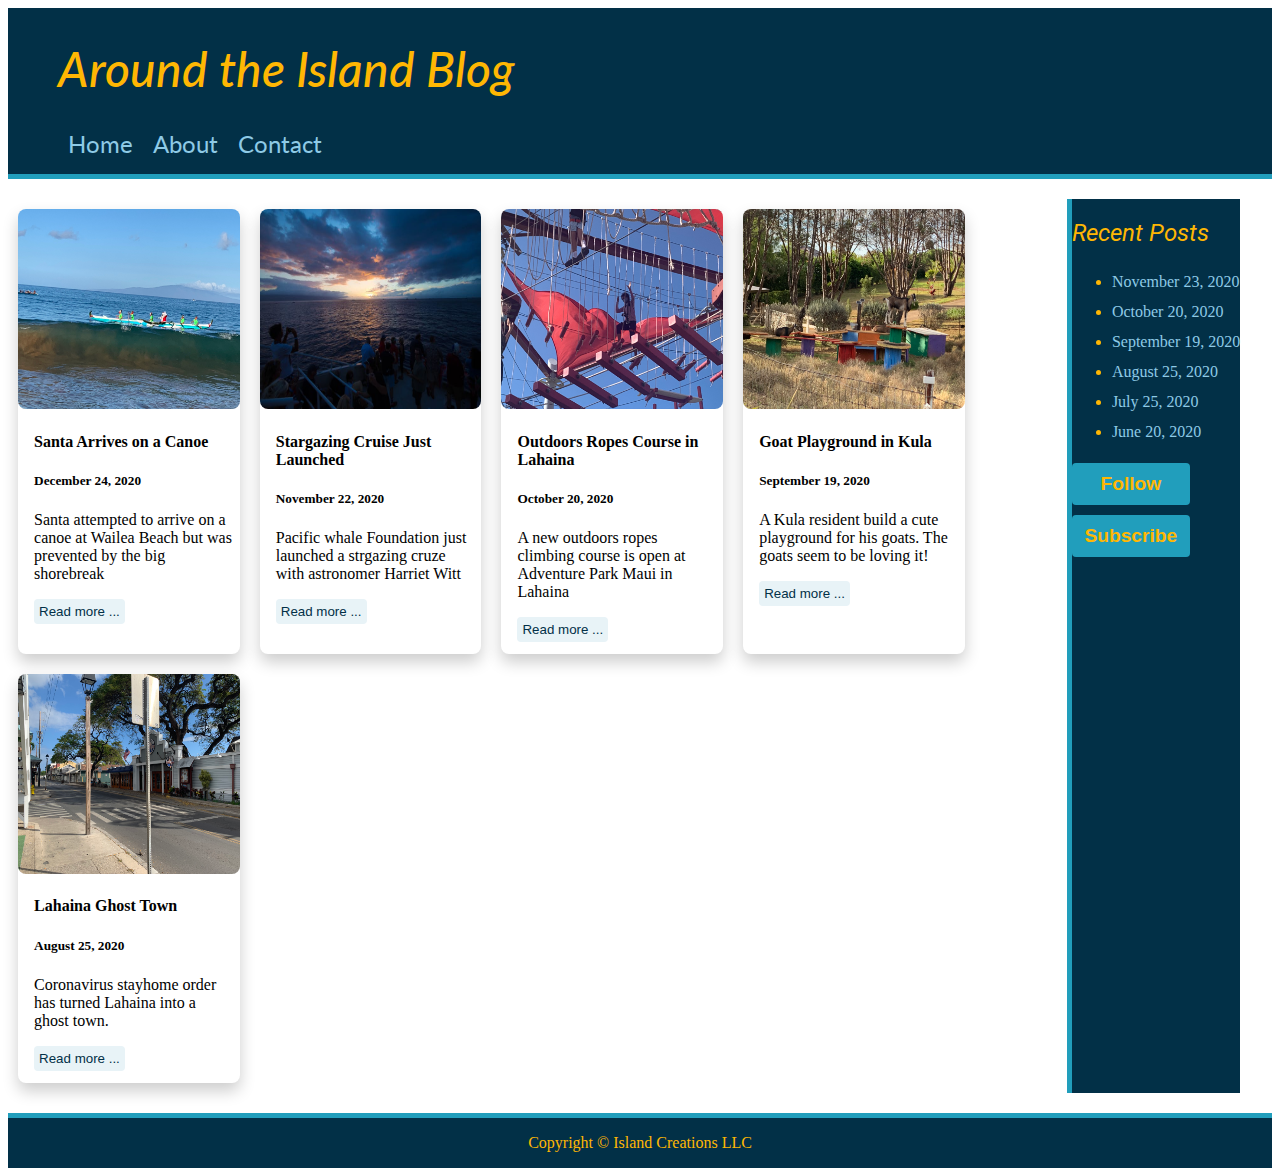
<file: index.html>
<!DOCTYPE html>
<html lang="en">
  <head>
    <meta charset="utf-8" />
    <title>Around the Island Blog</title>
    <meta content="width=device-width, initial-scale=1" name="viewport">
    <link rel="preconnect" href="https://fonts.gstatic.com">
    <link href="https://fonts.googleapis.com/css2?family=Lato&family=Roboto&display=swap" rel="stylesheet">
    <link rel="stylesheet" type="text/css" href="css/homepage.css"/>
  
  </head>

  <body>
    <div class = "container">
        <header>
          <h1>Around the Island Blog</h1>
        
          <nav class="menu">
            <ul>
              <li><a href="index.html">Home</a></li>
              <li><a href="#">About</a></li>
              <li><a href="#">Contact</a></li>
            </ul>
          </nav>
        </header>

        <section class="main">
          <article class="card">
            <img src="./images/santa.jpeg" alt="Santa" >
            <div class = "summary">
              <h4><b>Santa Arrives on a Canoe</b></h4>
              <h5>December 24, 2020</h5>
              <p>Santa attempted to arrive on a canoe at Wailea Beach but was prevented by the big shorebreak</p>
              <button class = "button"><a href="santa-blog.html">Read more ...</a></button>
            </div> 
          </article>

          <article class="card">
            <img src="./images/stargazing.jpg" alt="Stargazing Cruise" >
            <div class = "summary">
              <h4><b>Stargazing Cruise Just Launched</b></h4>
              <h5>November 22, 2020</h5>
              <p>Pacific whale Foundation just launched a strgazing cruze with astronomer Harriet Witt</p>
              <button class = "button"><a href="#">Read more ...</a></button>
            </div>           
          </article>
          <article class="card">
            <img src="./images/climbing.jpeg" alt="Climbing" >
            <div class = "summary">
              <h4><b>Outdoors Ropes Course in Lahaina</b></h4>
              <h5>October 20, 2020</h5>
              <p>A new outdoors ropes climbing course is open at Adventure Park Maui in Lahaina</p>
              <button class = "button"><a href="#">Read more ...</a></button>
            </div>           
          </article>
          <article class="card">
            <img src="./images/goat-playground.jpeg" alt="Goat Playground" >
            <div class = "summary">
              <h4><b>Goat Playground in Kula</b></h4>
              <h5>September 19, 2020</h5>
              <p>A Kula resident build a cute playground for his goats. The goats seem to be loving it! </p>
              <button class = "button"><a href="#">Read more ...</a></button>
            </div>           
          </article>
          <article class="card">
            <img src="./images/Lahaina-ghost-town.jpeg" alt="Lahaina-ghost-town" >
            <div class = "summary">
              <h4><b>Lahaina Ghost Town</b></h4>
              <h5>August 25, 2020</h5>
              <p>Coronavirus stayhome order has turned Lahaina into a ghost town.</p>
              <button class = "button"><a href="#">Read more ...</a></button>
            </div>           
          </article>
        </section>
        <aside class="sidebar">
          <h2>Recent Posts</h2>
          <ul class="list">
            <li><a href="#">November 23, 2020</a></li>
            <li><a href="#">October 20, 2020</a></li>
            <li><a href="#">September 19, 2020</a></li>
            <li><a href="#">August 25, 2020</a></li>
            <li><a href="#">July 25, 2020</a></li>
            <li><a href="#">June 20, 2020</a></li>
          </ul>
          <button class = "side-button"><a href="#">Follow</a></button>
          <button class = "side-button"><a href="#">Subscribe</a></button>
        </aside>
        <footer>
          <p> Copyright &copy; Island Creations LLC</p>
        </footer>
    </div>
  </body>
</html>
</file>
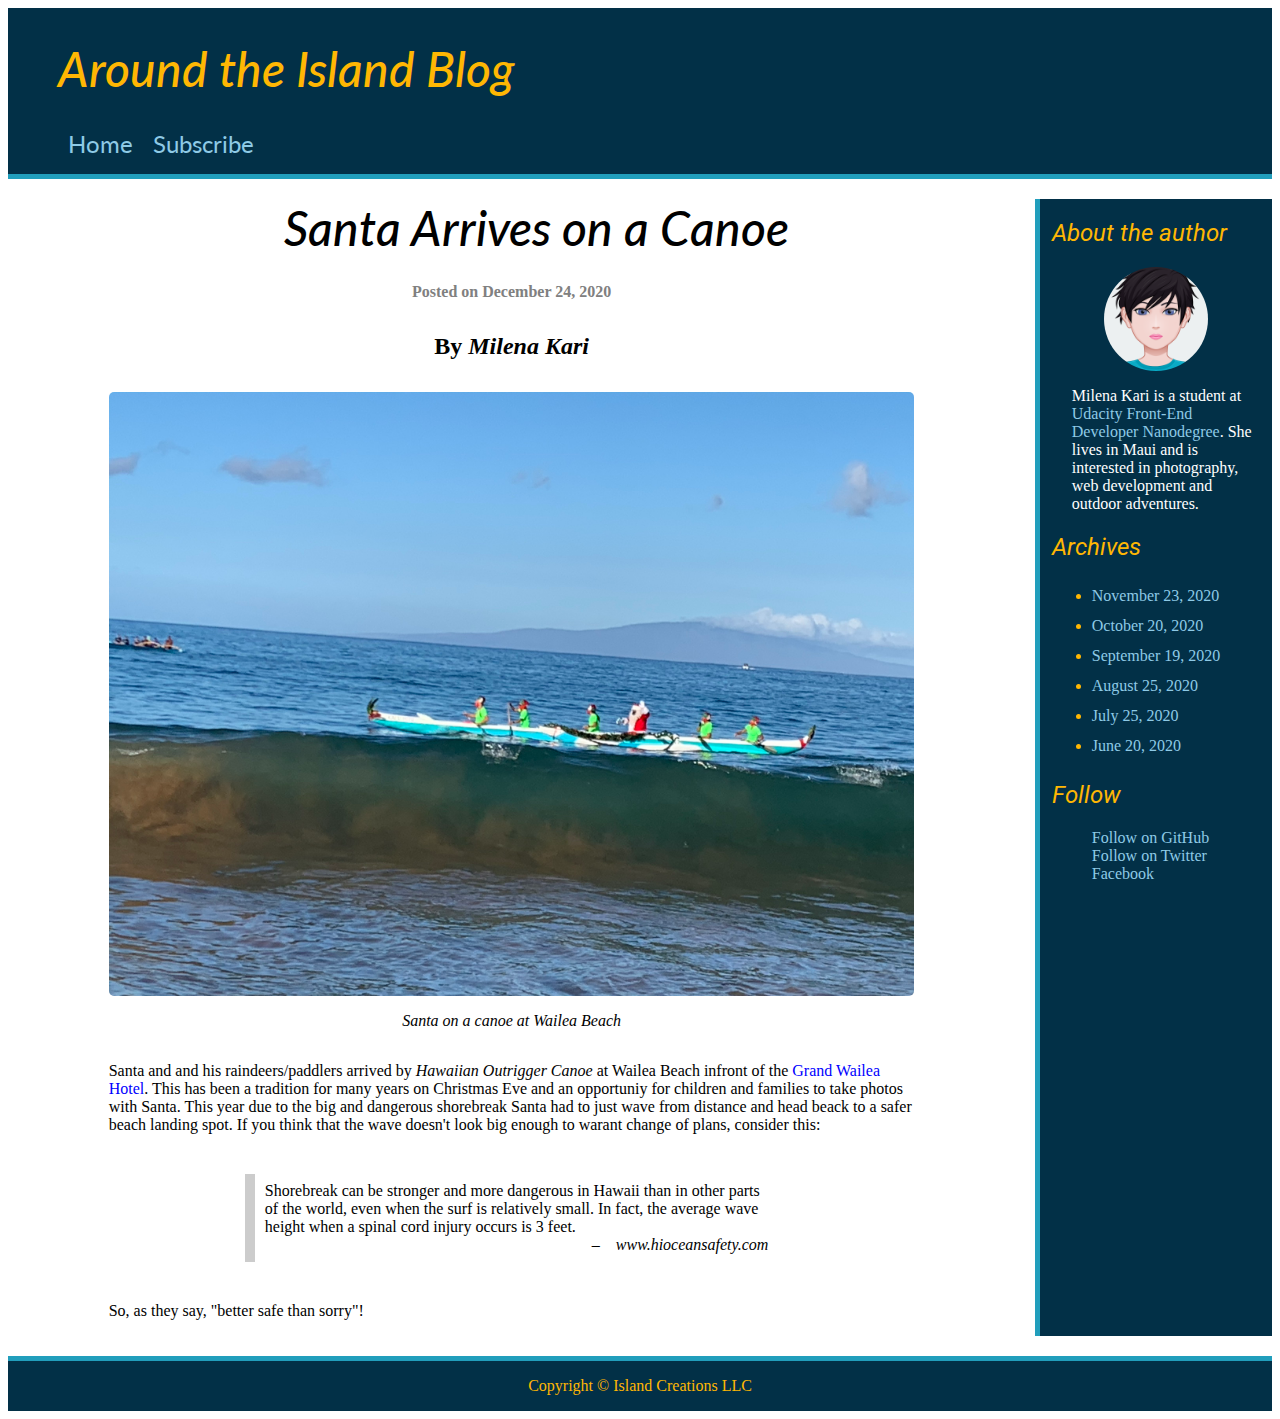
<file: santa-blog.html>
<!DOCTYPE html>
<html lang="en">
  <head>
    <meta charset="utf-8" />
    <title>My Blog</title>
    <meta name="viewport" content="width=device-width, initial-scale=1, shrink-to-fit=no">
    <link href="https://fonts.googleapis.com/css2?family=Lato&family=Roboto&display=swap" rel="stylesheet">
    <link rel="stylesheet" type="text/css" href="css/blogpost.css"/>
    <script async defer src="https://buttons.github.io/buttons.js"></script>
    <script async defer crossorigin="anonymous" src="https://connect.facebook.net/en_US/sdk.js#xfbml=1&version=v9.0" nonce="RwYIFoNW"></script>
  </head>

  <body>
    <div class = "container">
      <header>
        <h1>Around the Island Blog</h1>
      
        <nav class="menu">
          <ul>
            <li><a href="index.html">Home</a></li>
            <li><a href="#">Subscribe</a></li>
          </ul>
        </nav>
      </header>

        <section class="blog-main">
          <div class="blog-title">
            <h1>Santa Arrives on a Canoe</h1>
            <h5>Posted on <b>December 24, 2020</b></h5>
            <h4>By <em>Milena Kari</em></h4>
          </div>
          <figure class="blog-image">
            <img src="images/santa.jpeg" alt="Santa arrives">
            <figcaption>Santa on a canoe at Wailea Beach</figcaption>
          </figure>
          
          <p>
            Santa and and his raindeers/paddlers arrived by <em>Hawaiian Outrigger Canoe </em> at Wailea Beach infront of the <a href="www.grandwailea.com" target="_blank"> Grand Wailea Hotel</a>. This has been a tradition for many years on Christmas Eve and an opportuniy for children and families to take photos with Santa. This year due to the big and dangerous shorebreak Santa had to just wave from distance and head beack to a safer beach landing spot.
            If you think that the wave doesn't look big enough to warant change of plans, consider this:
          </p>
          <blockquote cite="www.hioceansafety.com">Shorebreak can be stronger and more dangerous in Hawaii than in other parts of the world, even when the surf is relatively small. In fact, the average wave height when a spinal cord injury occurs is 3 feet.  
          </blockquote>
          <p>So, as they say, <quote>"better safe than sorry"</quote>!</p>
        </section>
        
        <aside class="sidebar">
            <div class = "about">
                <h2>About the author</h2>
                <img src="images/myAvatar.png" alt="author">
                <p>Milena Kari is a student at <a href="https://www.udacity.com/course/front-end-web-developer-nanodegree--nd0011" target="_blank">Udacity Front-End Developer Nanodegree</a>. She lives in Maui and is interested in photography, web development and outdoor adventures.</p>
            
          <h2>Archives</h2>
          <ul class="list">
            <li><a href="#">November 23, 2020</a></li>
            <li><a href="#">October 20, 2020</a></li>
            <li><a href="#">September 19, 2020</a></li>
            <li><a href="#">August 25, 2020</a></li>
            <li><a href="#">July 25, 2020</a></li>
            <li><a href="#">June 20, 2020</a></li>
          </ul>
        </div>
          <div class="follow">
              <h2>Follow</h2>
              <ul>
                <li><a class="github-button" href="https://github.com/milenaonmaui" aria-label="Follow on GitHub">Follow on GitHub</a></li>
                <li><a href="https://twitter.com/milenaonmaui" class="twitter-follow-button" data-show-count="false">Follow on Twitter</a><script async src="https://platform.twitter.com/widgets.js" charset="utf-8"></script></li>
                <li><div class="fb-share-button" data-href="https://developers.facebook.com/docs/plugins/" data-layout="button" data-size="small"><a target="_blank" href="https://www.facebook.com/sharer/sharer.php?u=https%3A%2F%2Fdevelopers.facebook.com%2Fdocs%2Fplugins%2F&amp;src=sdkpreparse" class="fb-xfbml-parse-ignore">Facebook</a></div></li>
              </ul>
          </div>
          
        </aside>
        <footer>
          <p> Copyright &copy; Island Creations LLC</p>
        </footer>
    </div>
  </body>
</html>
</file>
<file: css/homepage.css>
@import "./style.css";
@import "./header-footer.css";
@import "./sidebar.css";


.card {
    box-sizing: border-box;
    margin: 1%;
    box-shadow: 0 8px 16px 0 rgba(0,0,0,0.2);
    transition: 0.3s;
    border-radius: 0.5rem;
}

@media (min-width: 300px) and (max-width: 600px){
    .card {
        flex: 0 1 48%;
    }
}

@media (min-width: 601px) and (max-width: 1000px){
    .card {
        flex: 0 1 31%;
    }
}

@media (min-width: 1001px) {
    .card {
        flex: 0 1 22%;
    }
}

.card:hover {
    box-shadow: 0 16px 32px 0 rgba(0,0,0,0.4);
}
  
.summary {
    width: 90%;
    margin: 0 auto;
    padding: 2px 16px;
}

.card img {
    display: block;
    margin: 0 auto;  
    height: 200px;
    width: 100%;
    border-radius: 0.5rem;
}

.card .button {
    padding: 5px;
    margin-bottom: 10px;
    border: 0;
    border-radius: 0.25rem;
    background-color:  #e8f3f7;
  
}

.card .button a {
    color: #023047;
}
</file>
<file: css/blogpost.css>
@import "./header-footer.css";
@import "./style.css";
@import "./sidebar.css";

.blog-main {
  grid-area: main;
  width: 100%;
  margin: 0 auto;
}

img {
  display: block;
  width: 80%;
  height: auto;
  margin: 0 auto;
  border-radius: 5px;
 
}

.blog-image {
  display: block;
  margin: 0 auto;
}

.blog-title {
  text-align: center;
}

.blog-title h1 {
  font-size: 2.5em;
  font-family: 'Lato';
  margin-top: 0;
  margin-bottom: 0;
}

.blog-title h4 h5 {
  font-size: 1em;
  font-family: 'Roboto';
  color:gray;
} 

.blog-title h5 {
  font-size: 1em;
  color:gray;
} 

.blog-title h4 {
  font-size: 1.5em;
} 

@media (min-width: 800px) {
  .blog-title h1 {
      font-size: 3em;
  }
}

.blog-image figcaption {
  text-align: center;
  font-style: italic;
  font-weight: 500;
  padding: 1em;
}

.blog-main p {
  width: 80%;
  margin-left: 10%;
}

.blog-main a {
  color: blue;
}

.about {
  max-width: 90%;
  margin: 0 auto;
}

aside img {
  display: block;
  width: 50%;
  margin: 0 auto;
  border-radius: 50%;
}

aside p {
  color: white;
  margin-left: 20px;
}

.follow {
  max-width: 90%;
  margin: 0 auto;
}

.follow li {
  list-style: none;
}

blockquote {
  border-left: 10px solid #ccc;
  width: 50%;
  margin: 40px auto;
  padding: 0.5em 10px;
}

blockquote:after {
  content: "\2013 \2003" attr(cite);
  display: block;
  text-align: right;
  font-style: italic;
}
</file>
